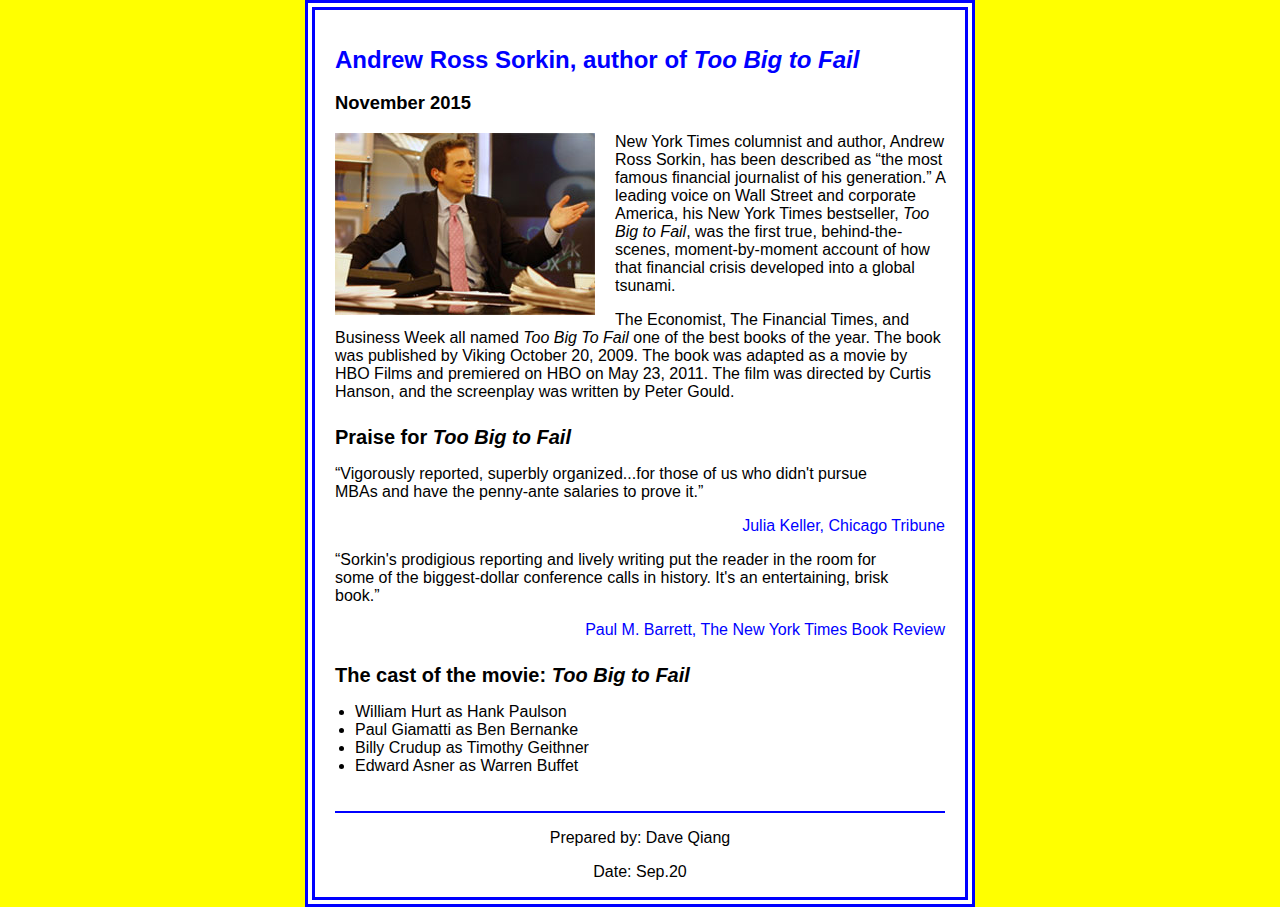
<file: week3/index.html>
<!DOCTYPE html>
<html lang="en">

<head>
	<meta charset="utf-8">
	<title>San Joaquin Valley Town Hall</title>
	<link rel="shortcut icon" href="images/favicon.ico">
	<link rel="stylesheet" href="styles/normalize.css">
	<link rel="stylesheet" href="styles/c05x_sorkin.css">
</head>
<body>
	<main>
		<h1>Andrew Ross Sorkin, author of <i>Too Big to Fail</i></h1>
		<h3>November 2015</h3>
		<img src="images/sorkin_desk260.jpg" alt="Andrew Ross Sorkin" width="260">
		<p>New York Times columnist and author, Andrew Ross Sorkin, has been described as <q>the most famous financial journalist of his generation.</q> A leading voice on Wall Street and corporate America, his New York Times bestseller, <i>Too Big to Fail</i>, was the first true, behind-the-scenes, moment-by-moment account of how that financial crisis developed into a global tsunami.</p>
		<p>The Economist, The Financial Times, and Business Week all named <i>Too Big To Fail</i> one of the best books of the year. The book was published by Viking October 20, 2009. The book was adapted as a movie by HBO Films and premiered on HBO on May 23, 2011. The film was directed by Curtis Hanson, and the screenplay was written by Peter Gould.</p>
		
		<h2>Praise for <i>Too Big to Fail</i></h2>
		<blockquote>&ldquo;Vigorously reported, superbly organized...for those of us who didn't pursue MBAs and have the penny-ante salaries to prove it.&rdquo;</blockquote>
		<p class="hbue"><cite>Julia Keller, Chicago Tribune</cite></p>
		<blockquote>&ldquo;Sorkin's prodigious reporting and lively writing put the reader in the room for some of the biggest-dollar conference calls in history. It's an entertaining, brisk book.&rdquo;</blockquote>
		<p class="hbue"><cite>Paul M. Barrett, The New York Times Book Review</cite></p>
		
		<h2>The cast of the movie: <i>Too Big to Fail</i></h2>
		<ul>
			<li>William Hurt as Hank Paulson</li>
			<li>Paul Giamatti as Ben Bernanke</li>
			<li>Billy Crudup as Timothy Geithner</li>
			<li>Edward Asner as Warren Buffet</li>
		</ul>
	</main>
	<footer>
		<p>Prepared by: Dave Qiang</p>
		<p>Date: Sep.20</p>
	</footer>
</body>
</html>
</file>
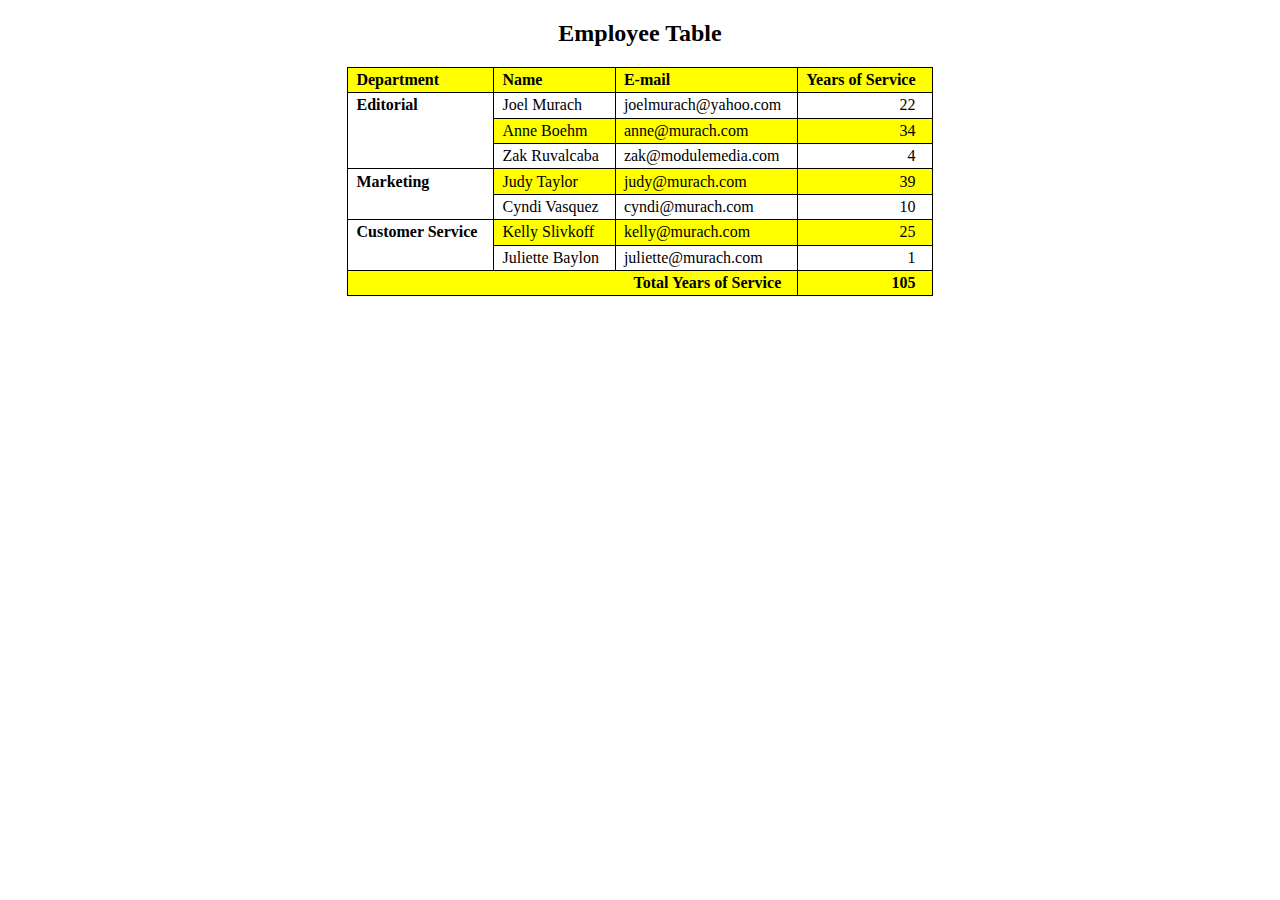
<file: week4employeetable/index.html>
<!DOCTYPE html>
<html>
<head>
    <meta charset="utf-8">
    <title>Employee table</title>
	<style>
		body {
			width: 750px;
			margin: 0 auto;
            font-family: "Times New Roman";
		}
		table {
			border-collapse: collapse;
			border: 1px solid black;
			margin: 20px auto;
        
		}
		thead {
			background-color: yellow;
		}
		th, td {
			border: 1px solid black;
			padding: .2em 1em .2em .5em;
			text-align: left;
			vertical-align: middle;
		}
		.right {
			text-align: right;
		}
		tbody tr:nth-child(even) td {
			background-color: yellow;
		}
        figcaption{
            text-align: center;
        }
        .rowspan{
            background-color: white !important;
            font-weight: bold;
            vertical-align: top;
        }
        .colspan{
            
            text-align: right;
            font-weight: bold;
        }
	</style>
</head>

<body>
    
    <figure>
        <figcaption><h2>Employee Table</h2></figcaption>
<table>
	<thead>
		<tr>
            <th>Department</th>
			<th>Name</th>
			<th>E-mail</th>
			<th class="right">Years of Service</th>
        
		</tr>
	</thead>
	<tbody>
		<tr>
            <td rowspan="3" class="rowspan">Editorial</td>
			<td>Joel Murach</td>
			<td>joelmurach@yahoo.com</td>
			<td class="right">22</td>
		</tr>
		<tr>
            
			<td>Anne Boehm</td>
			<td>anne@murach.com</td>
			<td class="right">34</td>
		</tr>
		<tr>
    
			<td>Zak Ruvalcaba</td>
			<td>zak@modulemedia.com</td>
			<td class="right">4</td>
		</tr>
		<tr>
            <td rowspan="2" class="rowspan">Marketing</td>
			<td>Judy Taylor</td>
			<td>judy@murach.com</td>
			<td class="right">39</td>
		</tr>
		<tr>
           
			<td>Cyndi Vasquez</td>
			<td>cyndi@murach.com</td>
			<td class="right">10</td>
		</tr>
		<tr>
            <td rowspan="2" class="rowspan">Customer Service</td>
			<td>Kelly Slivkoff</td>
			<td>kelly@murach.com</td>
			<td class="right">25</td>
		</tr>
		<tr>
          
			<td>Juliette Baylon</td>
			<td>juliette@murach.com</td>
			<td class="right">1</td>
		</tr>
        <tr>
            <td colspan="3" class="colspan">Total Years of Service</td>
            <td class="colspan">105</td>
        
        </tr>
	</tbody>
    
    
</table>
    </figure>
</body>
</html>
</file>
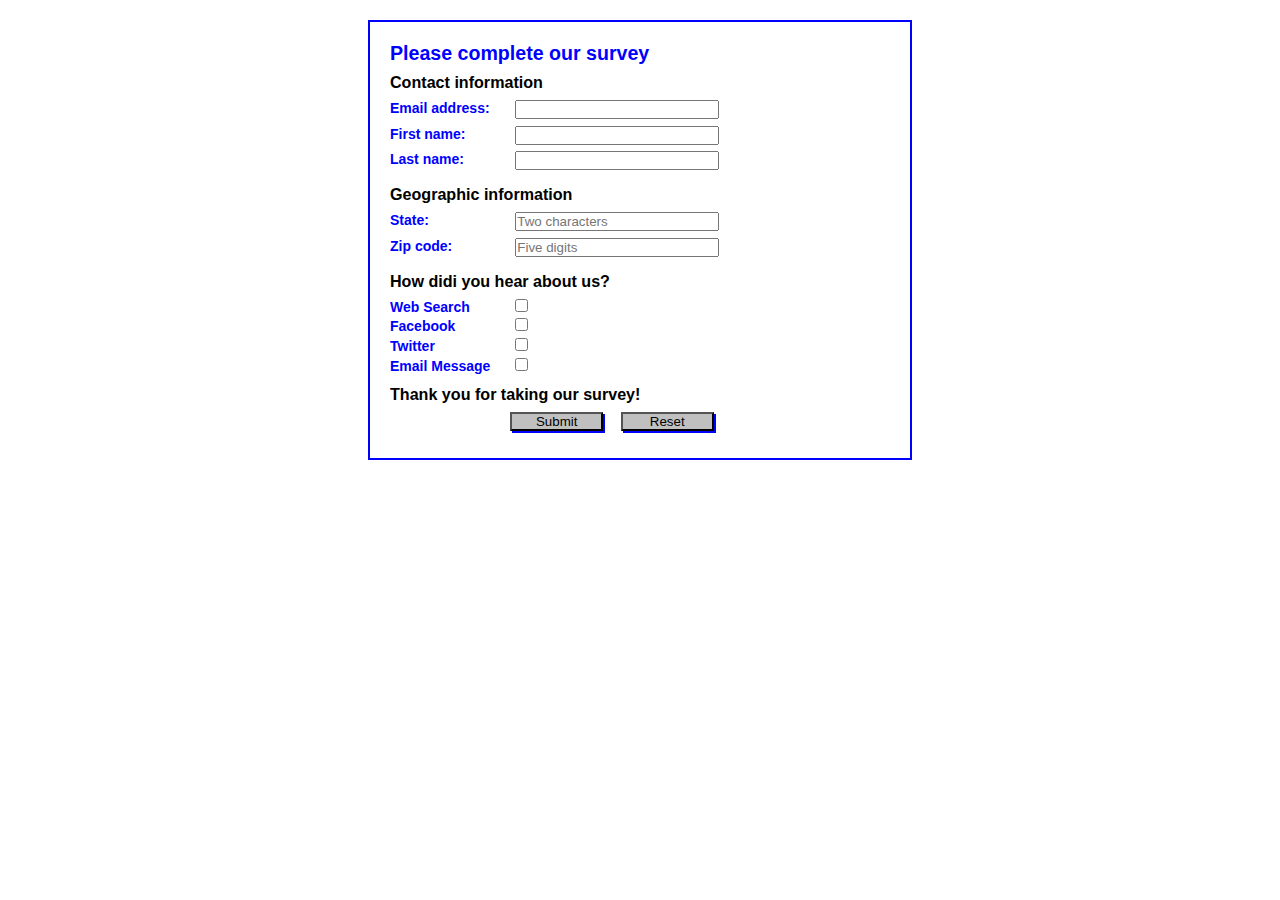
<file: week4survey/index.html>
<!DOCTYPE HTML>
<html lang="en">
<head>
	<meta charset="utf-8">
    <title>Complete a Form</title>
    <style>
    	* {
    		margin: 0;
    		padding: 0;
    	}
		body {
			font: 87.5% Arial, Helvetica, sans-serif;
			width: 500px;
		    margin: 20px auto;
		    padding: 20px;
		    border: 2px solid blue;
		}
		h1 {
			color: blue; 
			font-size: 140%;
		}
		h2 {
			font-size: 115%;
			padding: .5em 0;
		}
		label {
			color: blue;
			float: left;
			width: 8em;
			font-weight: bold;
			text-align: left;
		}
		input {
			width: 15em;
			margin: 0 0 .5em 1em;
		}
		#button, #reset {
			width: 7em;
			background-color: silver;
			box-shadow: 2px 2px 0 blue; }
		#button {
			margin-left: 9em;
		}
        input[type="checkbox"]  {
            width: 13px;
        }
	</style>
</head>

<body>
<h1>Please complete our survey</h1>
<form name="myform" action="survey_data.html" method="get">
	
	<h2>Contact information</h2>
	<label for="email">Email address:</label>
    <input type="email" name="email" id="email"><br>
    <label for="firstname">First name:</label>
    <input type="text" name="firstname" id="firstname"><br>
    <label for="lastname">Last name:</label>
    <input type="text" name="lastname" id="lastname"><br>
    
    <h2>Geographic information</h2>
    <label>State:</label>
    <input type="text" name="state" id="state" placeholder="Two characters" placeholder="Two Characters" pattern="[A-Za-z]{2}"><br>
    <label>Zip code:</label>
    <input type="text" name="Zip code" id="Zip code" placeholder="Five digits" pattern="\d{5}"><br>
  
    <h2>How didi you hear about us?</h2>
    <label for="Websearch">Web Search</label>
    <input type="checkbox" value="Websearch" name="Websearch" id="Websearch"><br>
    
    <label for="Facebook">Facebook</label>
    <input type="checkbox" value="Facebook" name="Facebook" id="Facebook"><br>
    
    <label for="Twitter">Twitter</label>
    <input type="checkbox" value="Twitter" name="Twitter" id="Twitter"><br>
    
    <label for="Email Message">Email Message</label>
    <input type="checkbox" value="Email Message" name="Email Message" id="Email Message"><br>
    
    
    <h2>Thank you for taking our survey!</h2>
    <input type="submit" name="button" id="button" value="Submit">
    <input type="reset" name="reset" id="reset"> 
</form>
</body>
</html>
</file>
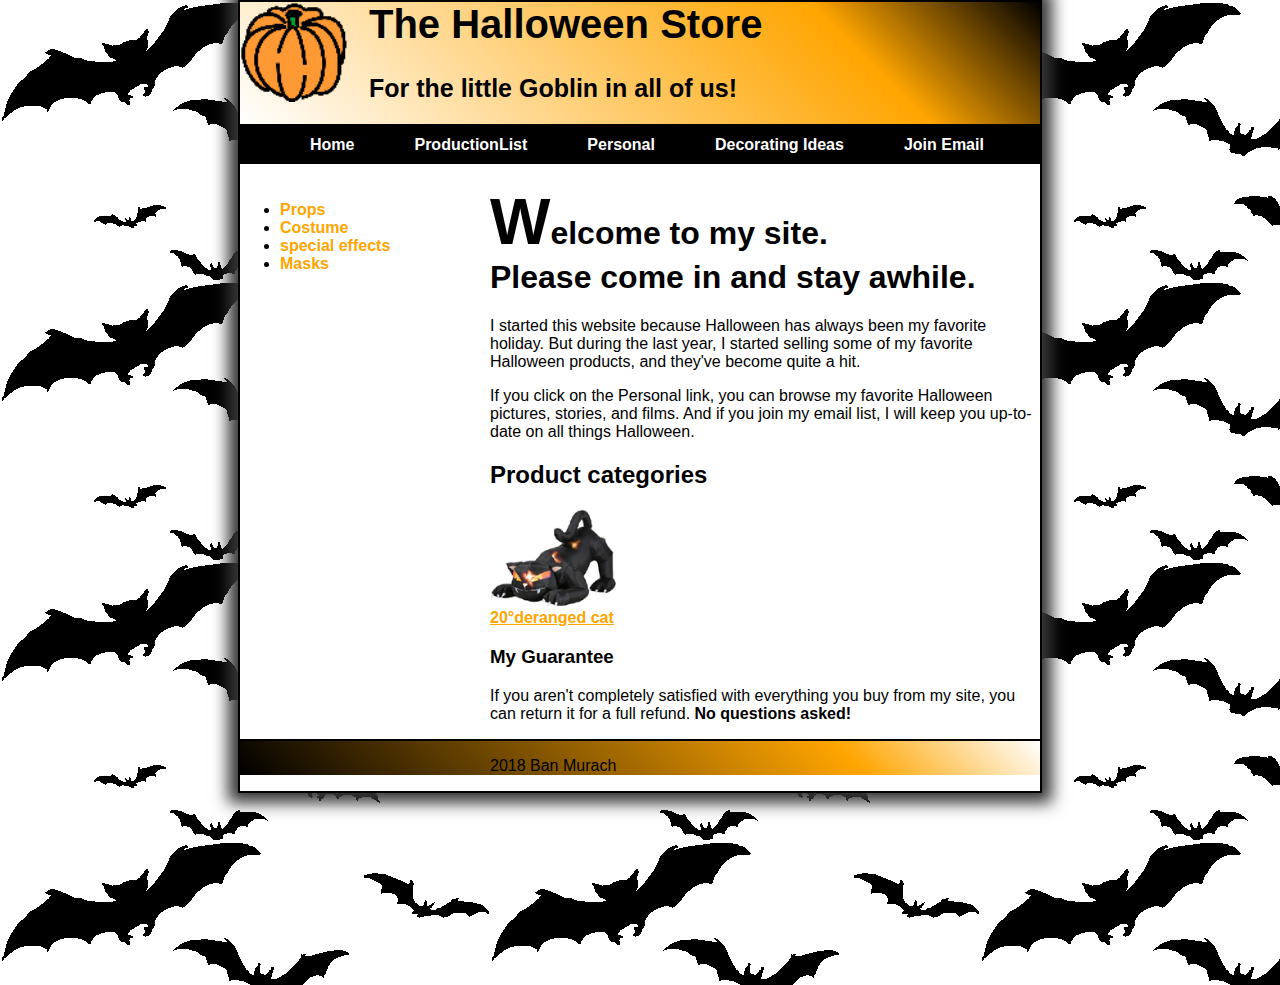
<file: homework1/halloween_exercises/index.html>
<!DOCTYPE html>

<html lang="en">
<head>
	<meta charset="utf-8" />
	<title>Helloween Store</title>
    <link rel="stylesheet" href="styles/main.css">
</head>

<body>
    <header>
        <img src="images/pumpkin.gif">
        <h1 class="header1">The Halloween Store</h1>
        <h2 class="header2">For the little Goblin in all of us!</h2>
    </header>
<div>
        <nav id="nav_menu">
    <ul>
        <li class="background color2"><a href="index.html" class="background1">Home</a></li>
        <li class="background color2"><a href="list.html" class="background1">ProductionList</a></li>
        <li class="background color2"><a href="#" class="background1">Personal</a></li>
        <li class="background color2"><a href="product.html" class="background1">Decorating Ideas</a></li>
            <ul>
                <li class="background color2"><a href="#" class="background1">Outdoor</a></li>
                <li class="background color2"><a href="#" class="background1">Indoor</a></li>
                <li class="background color2"><a href="#" class="background1">Table</a></li>
                <li class="background color2"><a href="#" class="background1">Threats</a></li>
            </ul>        
        <li class="background color2"><a href="#" class="background1">Join Email</a></li>
    </ul>
        </nav>
</div>
    
     <main>
         <aside>
        <div style="float: left;height: 800px;width: 250px"><nav>
            <ul class=leftsec>
                <li><a href="products/props.html">Props</a></li>
                <li><a href="products/costume.html">Costume</a></li>
                <li><a href="products/special effects.html">special effects</a></li>
                <li><a href="products/masks.html">Masks</a></li>
            </ul>
            </nav></div>
         </aside>
    
         <div><h1><span>W</span>elcome to my site.<br> Please come in and stay awhile.</h1>

<p>I started this website because Halloween has always been my favorite holiday. But during the last year, I started selling some of my favorite Halloween products, and they've become quite a hit.</p>
<p>If you click on the Personal link, you can browse my favorite Halloween pictures, stories, and films. And if you join my email list, I will keep you up-to-date on all things Halloween.</p>        

        <h2>Product categories</h2>
            <img style="margin-right: 400px;height=150px"src="images/cat1.jpg">
             <a href="images/cat1.html"><u>20°deranged cat</u></a>
        
            <h3>My Guarantee</h3>
             <div><p>If you aren't completely satisfied with everything you buy from my site, you can return it for a full refund.
                 <b> No questions asked!</b></p></div>
         </div>
        </main>
    <footer>
            <p>2018 Ban Murach</p>
    </footer>
	
</body>
</html>
</file>
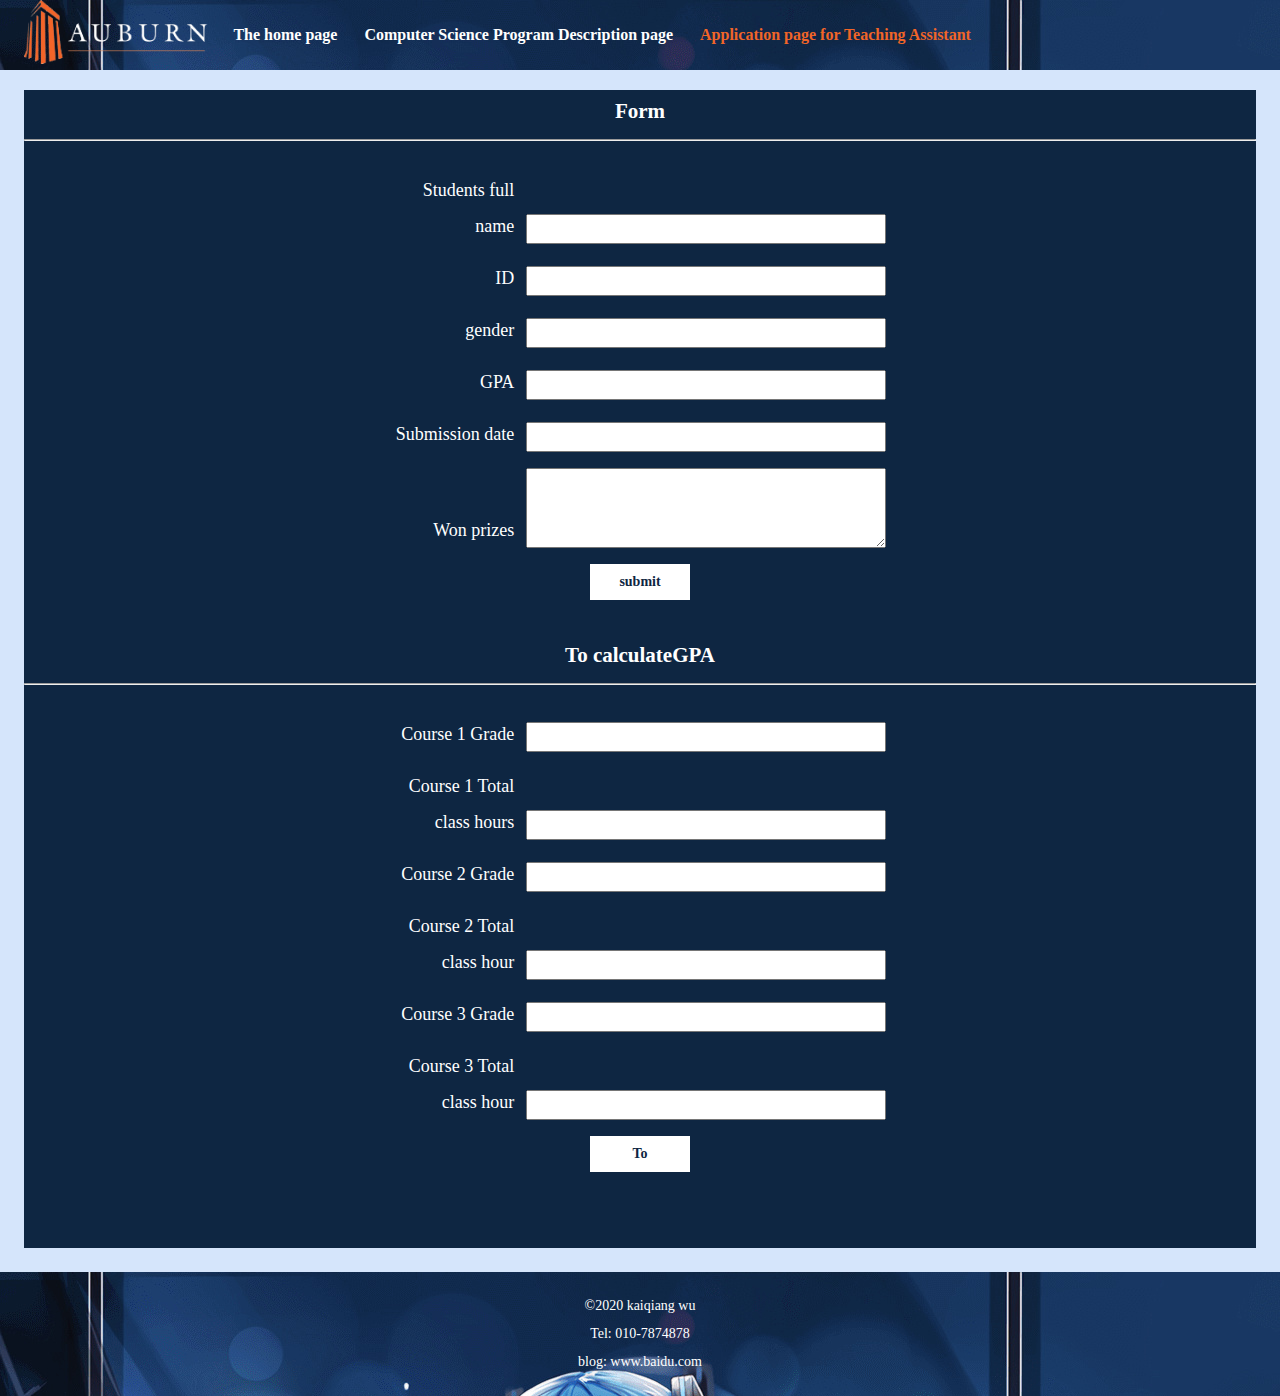
<file: home2/ask.html>
<!DOCTYPE html>
<html lang="en">
<head>
    <meta charset="UTF-8">
    <meta http-equiv="X-UA-Compatible" content="IE=edge">
    <meta name="viewport" content="width=device-width,initial-scale=1,maximum-scale=5">
    <title>Application page for Teaching Assistant</title>
    <meta name="format-detection" content="telephone=no">
    <link rel="stylesheet" href="asset/css/main.css">
    <link rel="stylesheet" href="asset/css/ask.css">
</head>
<body>
<div id="body-wrap">
    <div class="top">
        <img class="logo" src="asset/images/logo.png">
        <ul>
            <li><a href="home.html">The home page</a></li>
            <li><a href="doc.html">Computer Science Program Description page</a></li>
            <li><a href="ask.html" class="active">Application page for Teaching Assistant</a></li>
        </ul>
    </div>
    <main class="content page-content2">
        <h2 class="is-center">Form</h2>
        <hr>
        <div class="form">
            <form class="page">
                <div class="item-wrap">
                    <div class="item">
                        <div class="item-input-wrap">
                            <span class="item-label">Students full name</span>
                            <input class="item-input" name="username" id="username"
                                   onblur="check('username')" onfocus="checkFocus('username')"/>
                        </div>
                        <div class="tips" id="username-bot-tips"></div>
                    </div>
                </div>
                <div class="item-wrap">
                    <div class="item">
                        <div class="item-input-wrap">
                            <span class="item-label">ID</span>
                            <input class="item-input" name="ID" id="ID"
                                   onblur="check('ID')" onfocus="checkFocus('ID')"/>
                        </div>
                        <div class="tips" id="ID-bot-tips"></div>
                    </div>
                </div>
                <div class="item-wrap">
                    <div class="item">
                        <div class="item-input-wrap">
                            <span class="item-label">gender</span>
                            <input class="item-input" name="sex" id="sex"/>
                        </div>
                    </div>
                </div>
                <div class="item-wrap">
                    <div class="item">
                        <div class="item-input-wrap">
                            <span class="item-label">GPA</span>
                            <input class="item-input" name="GPA" id="GPA"/>
                        </div>
                    </div>
                </div>
                <div class="item-wrap">
                    <div class="item">
                        <div class="item-input-wrap">
                            <span class="item-label">Submission date</span>
                            <input class="item-input" name="Date" id="Date"/>
                        </div>
                    </div>
                </div>
                <div class="item-wrap">
                    <div class="item">
                        <div class="item-input-wrap">
                            <span class="item-label">Won prizes</span>
                            <textarea class="item-area" name="APP" id="APP"></textarea>
                        </div>
                    </div>
                </div>
                <a class="item-btn" onclick="reg()">submit</a>
                <div class="result">
                    <div id="res" class="res" style="display: none">
                        <div>Submitted successfully:</div>
                        <div id="res-info"></div>
                    </div>
                </div>
            </form>
            <div>
                <h2 class="is-center">To calculateGPA</h2>
                <hr>
                <form class="page" id="form-gpa" style="padding-bottom: 0">
                    <div class="item-gpa">
                        <div class="item-wrap">
                            <div class="item">
                                <div class="item-input-wrap">
                                    <span class="item-label">Course 1 Grade</span>
                                    <input class="item-input" name="ID" id="sc1"/>
                                </div>
                                <div class="tips" id="sc1-bot-tips"></div>
                            </div>
                        </div>
                        <div class="item-wrap">
                            <div class="item">
                                <div class="item-input-wrap">
                                    <span class="item-label">Course 1 Total class hours</span>
                                    <input class="item-input" name="ID" id="to1"/>
                                </div>
                                <div class="tips" id="to1-bot-tips"></div>
                            </div>
                        </div>
                    </div>
                    <div class="item-gpa">
                        <div class="item-wrap">
                            <div class="item">
                                <div class="item-input-wrap">
                                    <span class="item-label">Course 2 Grade</span>
                                    <input class="item-input" name="ID" id="sc2"/>
                                </div>
                                <div class="tips" id="sc2-bot-tips"></div>
                            </div>
                        </div>
                        <div class="item-wrap">
                            <div class="item">
                                <div class="item-input-wrap">
                                    <span class="item-label">Course 2 Total class hour</span>
                                    <input class="item-input" name="ID" id="to2"/>
                                </div>
                                <div class="tips" id="to2-bot-tips"></div>
                            </div>
                        </div>
                        <div class="item-wrap">
                            <div class="item">
                                <div class="item-input-wrap">
                                    <span class="item-label">Course 3 Grade</span>
                                    <input class="item-input" name="ID" id="sc2"/>
                                </div>
                                <div class="tips" id="sc2-bot-tips"></div>
                            </div>
                        </div>
                        <div class="item-wrap">
                            <div class="item">
                                <div class="item-input-wrap">
                                    <span class="item-label">Course 3 Total class hour</span>
                                    <input class="item-input" name="ID" id="to2"/>
                                </div>
                                <div class="tips" id="to2-bot-tips"></div>
                            </div>
                        </div>
                    </div>
                </form>
                <div class="is-center" style="padding-bottom: 24px">
                    <a class="item-btn" onclick="deal()">To calculate</a>
                </div>
            </div>
        </div>
    </main>
    <footer id="footer">
        <div id="footer-wrap">
            <div class="copyright">&copy;2020 kaiqiang wu<br>Tel:  010-7874878<br>blog:  www.baidu.com</div>
        </div>
    </footer>
</div>
<script src="https://cdn.jsdelivr.net/npm/jquery@3.4.1/dist/jquery.min.js"></script>
<script type="text/javascript">
    // 聚焦
    function checkFocus(type) {
        var nameTips = document.getElementById("username-bot-tips");
        var pwdTips = document.getElementById("ID-bot-tips");
        if (type == "username") {
            nameTips.innerHTML  = "Support Chinese numbers"
        } else {
            pwdTips.innerHTML  = "Two character combinations are recommended"
        }
    }
    // 失去焦点
    function check(type){
        var name = document.getElementById("username");
        var pwd = document.getElementById("ID");
        var nameTips = document.getElementById("username-bot-tips");
        var pwdTips = document.getElementById("ID-bot-tips");
        if (type == "username") {
            if (!name.value) {nameTips.innerHTML  = "Student's full name must not be empty"}
            else {nameTips.innerHTML  = ""}
        } else {
            if (!pwd.value) {pwdTips.innerHTML  = "ID cannot be null"}
            else {pwdTips.innerHTML  = ""}
        }
    }
    // 提交
    function reg() {
        var name = document.getElementById("username");
        var pwd = document.getElementById("ID");
        var sex = document.getElementById("sex");
        var GPA = document.getElementById("GPA");
        var Date = document.getElementById("Date");
        var APP = document.getElementById("APP");
        var nameTips = document.getElementById("username-bot-tips");
        var pwdTips = document.getElementById("ID-bot-tips");
        var resWrap = document.getElementById("res");
        var resInfo = document.getElementById("res-info");
        if (!name.value || !pwd.value) {
            if (!name.value) {nameTips.innerHTML  = "Student's full name must not be empty";}
            if (!pwd.value) {pwdTips.innerHTML  = "ID cannot be null";}
            return false
        }
        var html = '<div>'+ name.value +'</div>';
        html += '<div>'+ pwd.value +'</div>';
        html += '<div>'+ sex.value +'</div>';
        html += '<div>'+ GPA.value +'</div>';
        html += '<div>'+ Date.value +'</div>';
        html += '<div>'+ APP.value +'</div>';
        resInfo.innerHTML = html;
        resWrap.style.display = ""
    }

    // 获取对应数字
    function getNum(level) {
        switch (level) {
            case "A":
                return 4;
                break;
            case "B":
                return 3;
                break;
            case "C":
                return 2;
                break;
            case "D":
                return 1;
                break;
            case "F":
                return 0;
                break;
            default:
                return 0;
                break;
        }
    }

    // 计算
    function deal() {
        var top = 0;
        var bot = 0;
        var cnum = document.getElementsByClassName("item-gpa").length;
        for (var i = 1; i <= cnum; i++) {
            var sc = document.getElementById("sc" + i).value;
            if (!sc) {
                document.getElementById("sc"+ i +"-bot-tips").innerHTML  = "course"+ i +"The result cannot be empty";
            }
            var to = document.getElementById("to" + i).value;
            if (!to) {
                document.getElementById("to"+ i +"-bot-tips").innerHTML  = "course"+ i +"Total class hours cannot be empty";
            }
            if (!sc || !to) {
                return false
            }
            top += Number(getNum(sc))*Number(to);
            bot += Number(to)
        }
        var GPA = top/bot;
        if(isNaN(GPA) || GPA<0){
            alert("Sorry, there was a mistake！\nPlease check that a total credit hour entered is zero or negative\nPlease correct and click the calculation button again");
        }
        else if(GPA>4){
            alert("Sorry, there was a mistake！\nPlease check that the total credit hours entered are correct\nPlease correct and click the calculation button again");
        }
        else {
            alert("Your GPA" + GPA.toFixed(1) + "!");
        }
    }
</script>
</body>
</html>
</file>
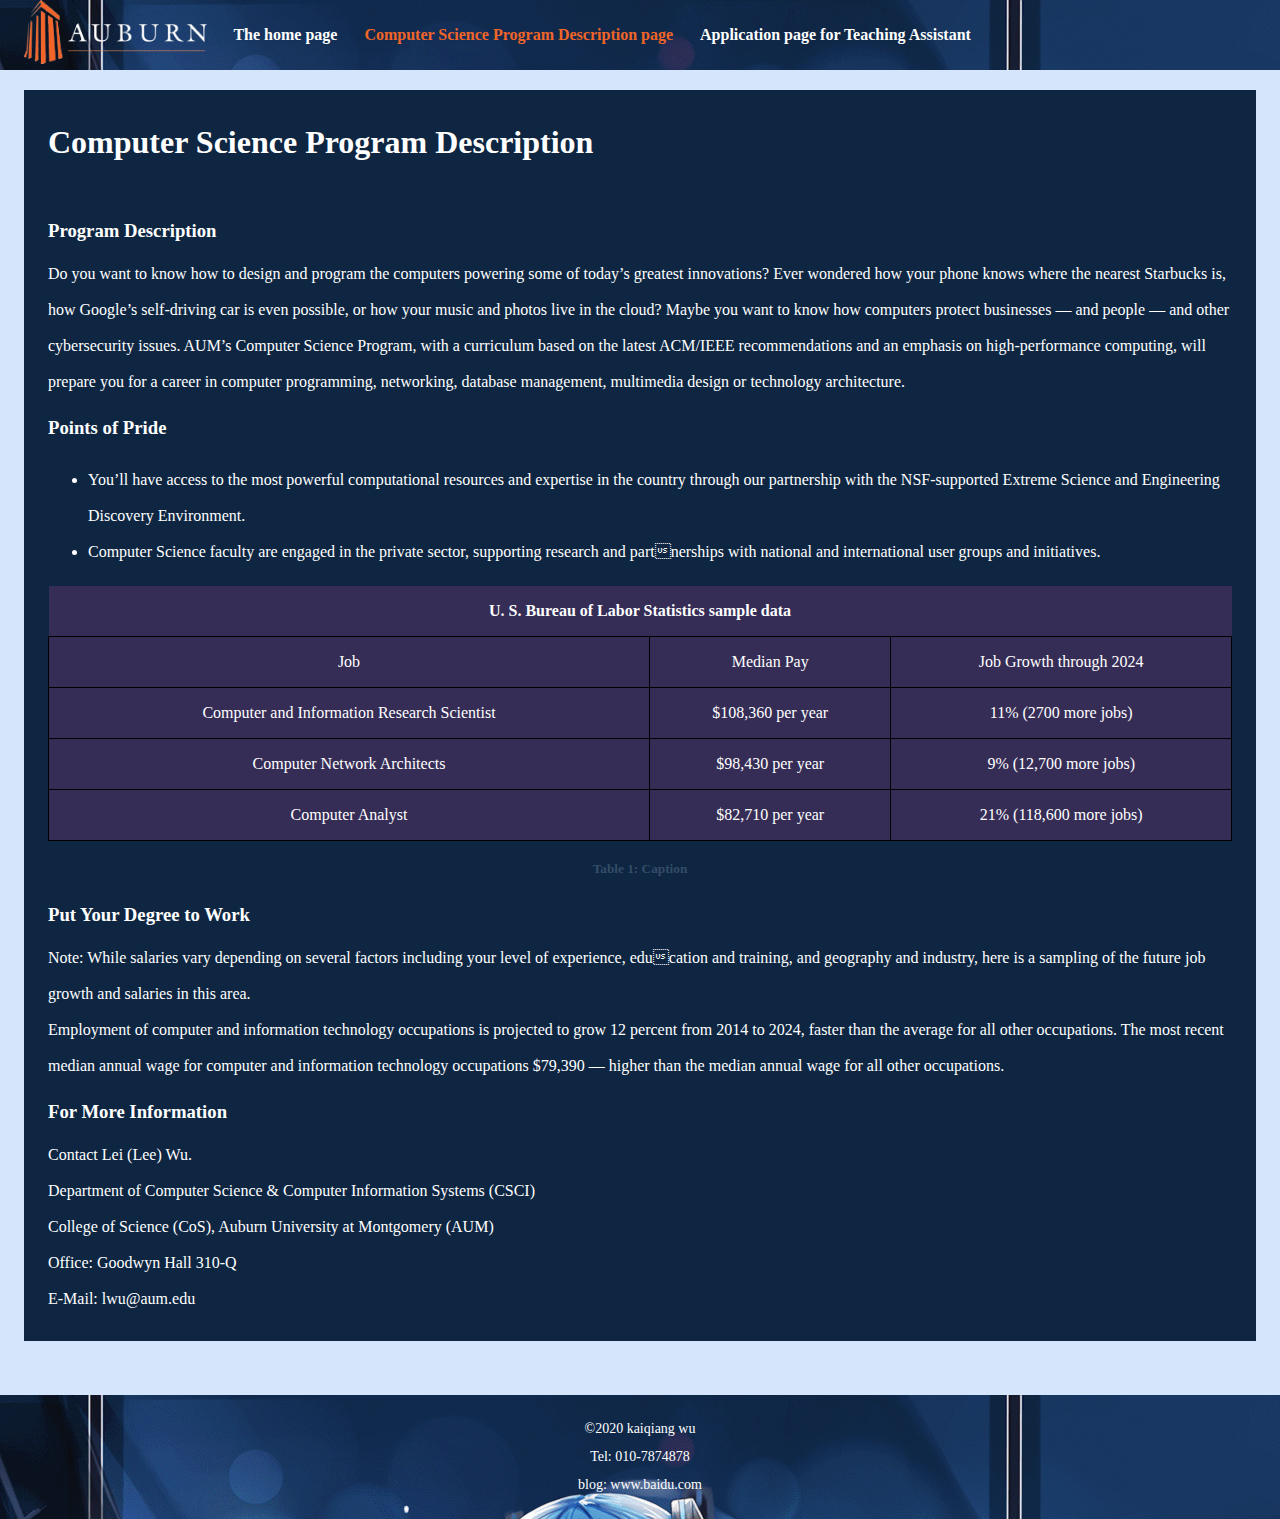
<file: home2/doc.html>
<!DOCTYPE html>
<html lang="en">
<head>
    <meta charset="UTF-8">
    <meta http-equiv="X-UA-Compatible" content="IE=edge">
    <meta name="viewport" content="width=device-width,initial-scale=1,maximum-scale=5">
    <title>Computer Science Program Description page</title>
    <meta name="format-detection" content="telephone=no">
    <link rel="stylesheet" href="asset/css/main.css">
    <link rel="stylesheet" href="asset/css/doc.css">
</head>
<body>
<div id="body-wrap">
    <div class="top">
        <img class="logo" src="asset/images/logo.png">
        <ul>
            <li><a href="home.html">The home page</a></li>
            <li><a href="doc.html" class="active">Computer Science Program Description page</a></li>
            <li><a href="ask.html">Application page for Teaching Assistant</a></li>
        </ul>
    </div>
    <main class="page-content2">
        <div class="content">
            <h1>Computer Science Program Description</h1><br>
            <h3>Program Description</h3>
            Do you want to know how to design and program the computers powering some of today’s greatest innovations? Ever wondered how your phone knows where the nearest Starbucks is, how Google’s self-driving car is even possible, or how your music and photos live in the cloud? Maybe you want to know how computers protect businesses — and people — and other cybersecurity issues. AUM’s Computer Science Program, with a curriculum based on the latest ACM/IEEE recommendations and an emphasis on high-performance computing, will prepare you for a career in computer programming, networking, database management, multimedia design or technology architecture.
            <h3>Points of Pride</h3>
            <ul>
                <li>
                    You’ll have access to the most powerful computational resources and expertise in the country through our partnership with the NSF-supported Extreme Science and Engineering Discovery Environment.<br>
                </li>
                <li>
                    Computer Science faculty are engaged in the private sector, supporting research and partnerships with national and international user groups and initiatives.<br>
                </li>
            </ul>
            <table>
                <tr>
                    <th colspan="3">U. S. Bureau of Labor Statistics sample data</th>
                </tr>
                <tr>
                    <td>Job</td>
                    <td>Median Pay</td>
                    <td>Job Growth through 2024</td>
                </tr>
                <tr>
                    <td>Computer and Information Research Scientist</td>
                    <td>$108,360 per year</td>
                    <td>11% (2700 more jobs)</td>
                </tr>
                <tr>
                    <td>Computer Network Architects</td>
                    <td>$98,430 per year</td>
                    <td>9% (12,700 more jobs)</td>
                </tr>
                <tr>
                    <td>Computer Analyst</td>
                    <td>$82,710 per year</td>
                    <td>21% (118,600 more jobs)</td>
                </tr>
            </table>
            <div class="is-center"><h5>Table 1: Caption</h5></div>

            <h3>Put Your Degree to Work</h3>
            Note: While salaries vary depending on several factors including your level of experience, education and training, and geography and industry, here is a sampling of the future job growth and salaries in this area.<br>
            Employment of computer and information technology occupations is projected to grow 12 percent from 2014 to 2024, faster than the average for all other occupations. The most recent median annual wage for computer and information technology occupations $79,390 — higher than the median annual wage for all other occupations.<br>
            <h3>For More Information</h3>
            Contact Lei (Lee) Wu.<br>
            Department of Computer Science & Computer Information Systems (CSCI)<br>
            College of Science (CoS), Auburn University at Montgomery (AUM)<br>
            Office: Goodwyn Hall 310-Q<br>
            E-Mail: lwu@aum.edu<br>
        </div>
    </main>
    <footer id="footer">
        <div id="footer-wrap">
            <div class="copyright">&copy;2020 kaiqiang wu<br>Tel:  010-7874878<br>blog:  www.baidu.com</div>
        </div>
    </footer>
</div>
<script src="https://cdn.jsdelivr.net/npm/jquery@3.4.1/dist/jquery.min.js"></script>
</body>
</html>
</file>
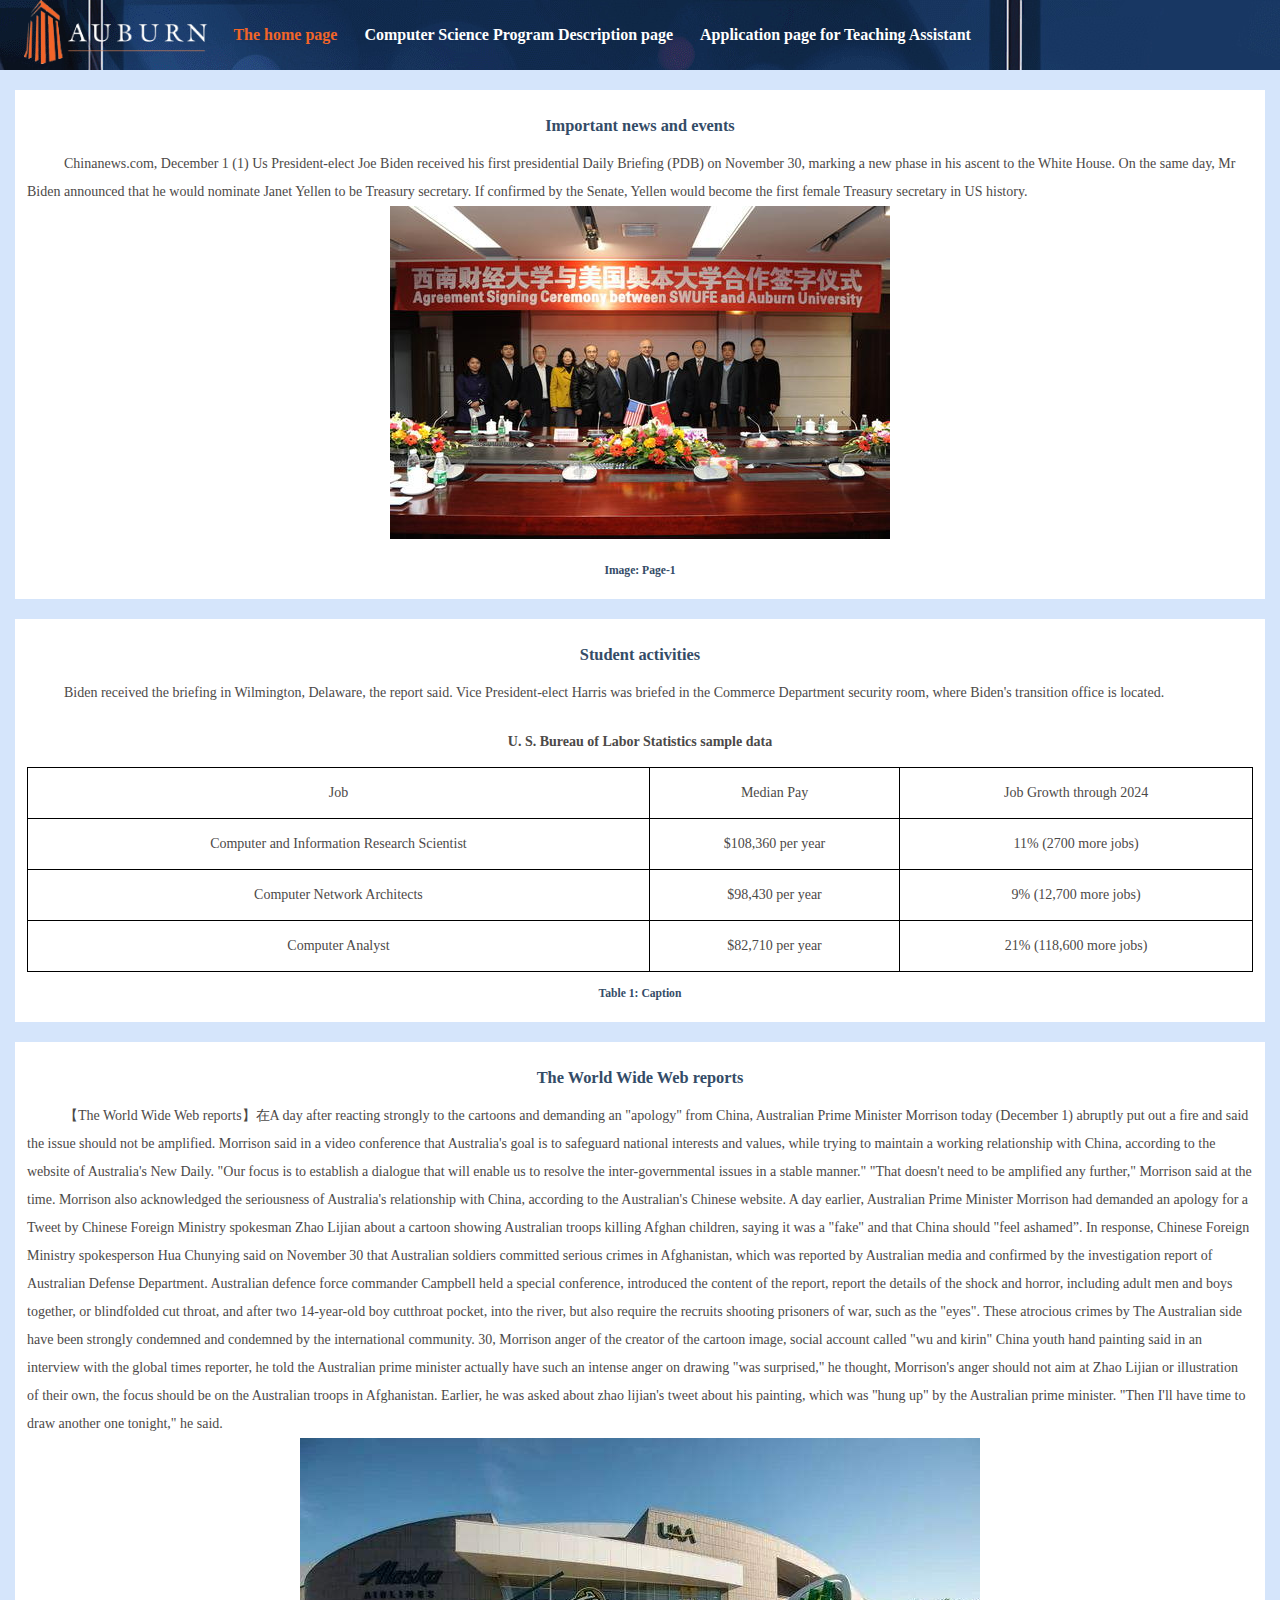
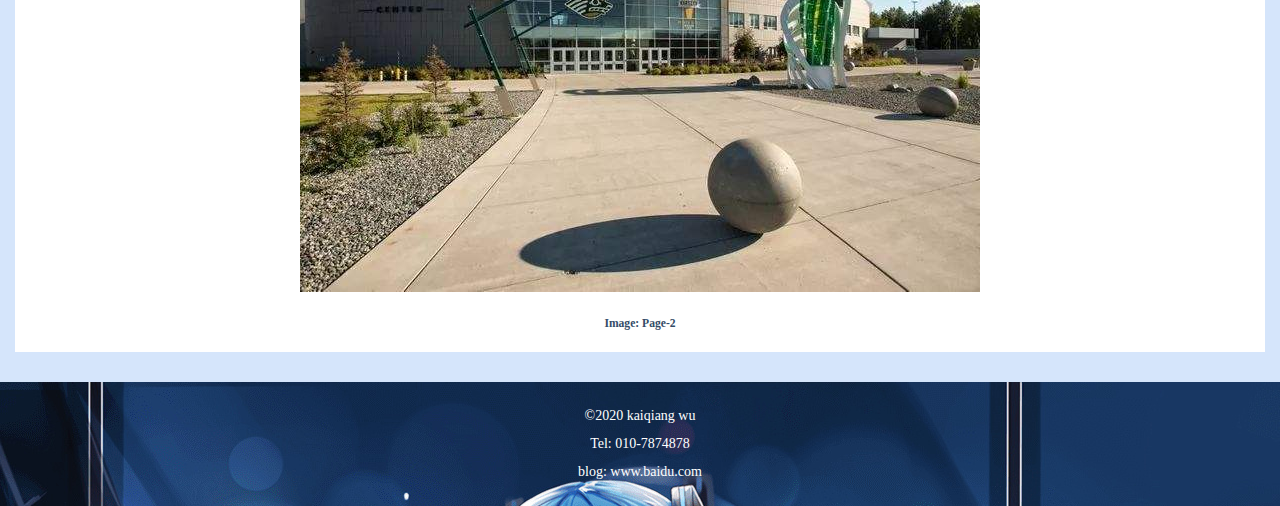
<file: home2/home.html>
﻿<!DOCTYPE html>
<html lang="en">
<head>
    <meta charset="UTF-8">
    <meta http-equiv="X-UA-Compatible" content="IE=edge">
    <meta name="viewport" content="width=device-width,initial-scale=1,maximum-scale=5">
    <title>Home page</title>
    <meta name="format-detection" content="telephone=no">
    <link rel="stylesheet" href="asset/css/main.css">
    <link rel="stylesheet" href="asset/css/home.css">
</head>
<body>
<div id="body-wrap">
    <div class="top">
        <img class="logo" src="asset/images/logo.png">
        <ul>
            <li><a href="home.html" class="active">The home page</a></li>
            <li><a href="doc.html">Computer Science Program Description page</a></li>
            <li><a href="ask.html">Application page for Teaching Assistant</a></li>
        </ul>
    </div>
    <main class="page-content">
        <div class="layout_page" id="content-inner">
            <div class="aside_content" id="aside_content">
                <div class="card-widget card-announcement">
                    <div class="card-content is-center">
                        <h3 class="is-center">Important news and events</h3>
                        <div class="desc is-left">Chinanews.com, December 1 (1) Us President-elect Joe Biden received his first presidential Daily Briefing (PDB) on November 30, marking a new phase in his ascent to the White House.
                            On the same day, Mr Biden announced that he would nominate Janet Yellen to be Treasury secretary. If confirmed by the Senate, Yellen would become the first female Treasury secretary in US history.</div>
                        <img src="asset/images/7.jpg">
                        <div class="is-center"><h5>Image: Page-1</h5></div>
                    </div>
                </div>
                <div class="card-widget card-announcement">
                    <div class="card-content">
                        <h3 class="is-center">Student activities</h3>
                        <div class="desc">Biden received the briefing in Wilmington, Delaware, the report said. Vice President-elect Harris was briefed in the Commerce Department security room, where Biden's transition office is located.</div>
                        <table>
                            <tr>
                                <th colspan="3">U. S. Bureau of Labor Statistics sample data</th>
                            </tr>
                            <tr>
                                <td>Job</td>
                                <td>Median Pay</td>
                                <td>Job Growth through 2024</td>
                            </tr>
                            <tr>
                                <td>Computer and Information Research Scientist</td>
                                <td>$108,360 per year</td>
                                <td>11% (2700 more jobs)</td>
                            </tr>
                            <tr>
                                <td>Computer Network Architects</td>
                                <td>$98,430 per year</td>
                                <td>9% (12,700 more jobs)</td>
                            </tr>
                            <tr>
                                <td>Computer Analyst</td>
                                <td>$82,710 per year</td>
                                <td>21% (118,600 more jobs)</td>
                            </tr>
                        </table>
                        <div class="is-center"><h5>Table 1: Caption</h5></div>
                    </div>
                </div>
                <div class="card-widget card-announcement">
                    <div class="card-content is-center">
                        <h3 class="is-center">The World Wide Web reports</h3>
                        <div class="desc is-left">【The World Wide Web reports】在A day after reacting strongly to the cartoons and demanding an "apology" from China, Australian Prime Minister Morrison today (December 1) abruptly put out a fire and said the issue should not be amplified.

                            Morrison said in a video conference that Australia's goal is to safeguard national interests and values, while trying to maintain a working relationship with China, according to the website of Australia's New Daily.

                            "Our focus is to establish a dialogue that will enable us to resolve the inter-governmental issues in a stable manner." "That doesn't need to be amplified any further," Morrison said at the time.

                           Morrison also acknowledged the seriousness of Australia's relationship with China, according to the Australian's Chinese website.

                            A day earlier, Australian Prime Minister Morrison had demanded an apology for a Tweet by Chinese Foreign Ministry spokesman Zhao Lijian about a cartoon showing Australian troops killing Afghan children, saying it was a "fake" and that China should "feel ashamed”.

                            In response, Chinese Foreign Ministry spokesperson Hua Chunying said on November 30 that Australian soldiers committed serious crimes in Afghanistan, which was reported by Australian media and confirmed by the investigation report of Australian Defense Department. Australian defence force commander Campbell held a special conference, introduced the content of the report, report the details of the shock and horror, including adult men and boys together, or blindfolded cut throat, and after two 14-year-old boy cutthroat pocket, into the river, but also require the recruits shooting prisoners of war, such as the "eyes". These atrocious crimes by The Australian side have been strongly condemned and condemned by the international community.

                            30, Morrison anger of the creator of the cartoon image, social account called "wu and kirin" China youth hand painting said in an interview with the global times reporter, he told the Australian prime minister actually have such an intense anger on drawing "was surprised," he thought, Morrison's anger should not aim at Zhao Lijian or illustration of their own, the focus should be on the Australian troops in Afghanistan. Earlier, he was asked about zhao lijian's tweet about his painting, which was "hung up" by the Australian prime minister. "Then I'll have time to draw another one tonight," he said.</div>
                        <img class="big-img" src="asset/images/1.jpg">
                        <div class="is-center"><h5>Image: Page-2</h5></div>
                    </div>
                </div>
            </div>
         </div>
    </main>
    <footer id="footer">
        <div id="footer-wrap">
            <div class="copyright">&copy;2020 kaiqiang wu<br>Tel:  010-7874878<br>blog:  www.baidu.com</div>
        </div>
    </footer>
</div>
<script src="https://cdn.jsdelivr.net/npm/jquery@3.4.1/dist/jquery.min.js"></script>
</body>
</html>
</file>
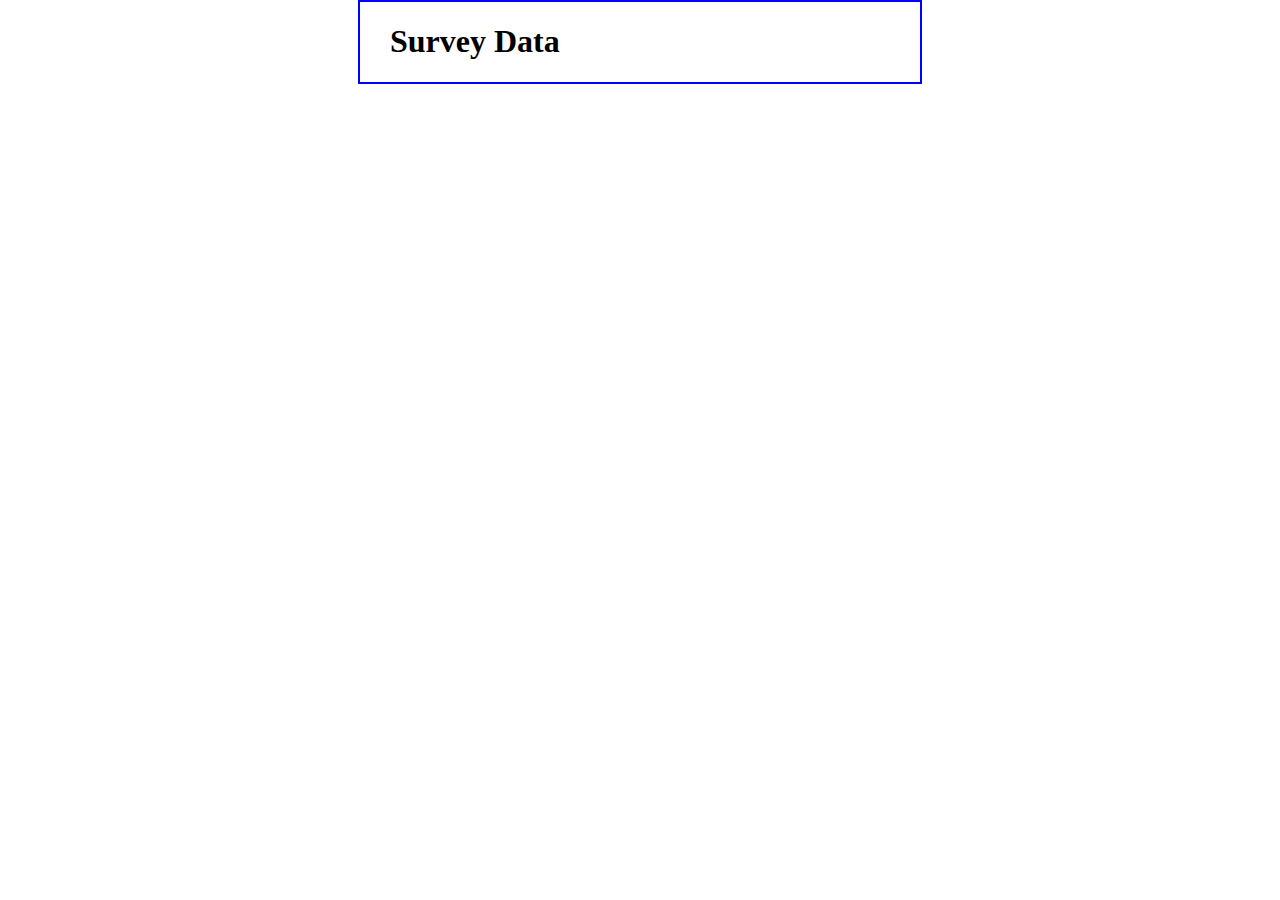
<file: week4survey/survey_data.html>
<!DOCTYPE html>
<html>
<head>
<title>Survey Data</title>
<style>
    body {
    	width: 500px;
    	margin: 0 auto;
    	padding: 0 30px;
    	border: 2px solid blue;
    }
    dt {
        font-weight: bold;
    }
</style>
<script type="text/javascript">
//<![CDATA[
var decode = function ( text ) {
    text = text.replace(/\+/g, " ");
    text = text.replace(/%[a-fA-F0-9]{2}/g, 
        function ( text ) {
            return String.fromCharCode( "0x" + text.substr(1,2));
        }
    );
    return text;
}
    
var display_data = function () {
    var query = location.search.replace("?", "");
    if ( query == "" ) return;
    
    var fields = query.split("&");
    
    if ( fields.length == 0 ) {
        document.write("<p>No data was submitted.</p>");
    } else {
        document.write("<dl>");
        var field_parts;
        for ( var i in fields ) {
            field_parts = fields[i].split("=");
            field_parts[0] = decode( field_parts[0] );
            field_parts[1] = decode( field_parts[1] );
            document.write("<dt>" + field_parts[0] + "</dt>");
            document.write("<dd>" + field_parts[1] + "</dd>");
        }
        document.write("</dl>");
    }
}
//]]>
</script>
</head>

<body>
    <h1>Survey Data</h1>
    <script>display_data();</script>
</body>
</html>
</file>
<file: week3/styles/c05x_sorkin.css>
html{
    background-color: yellow;
}

body{
font-family: Arial, Helvetica, sans-serif;
font-size: 100%;
width: 650px;
margin: auto ;
border: 10px double blue ;
background-color: white;
}

main{
padding: 20px;
}

footer{
border-top: 2px solid blue;
margin-left: 20px;
margin-right:20px;
font-size: 90%
font-weight:bold;
text-align: center;
}

h1{
font-size: 150%;
color :blue;
}

h2{
font-size: 125%;
margin-top: 25px;
margin-bottom: 15px;
}

h3{
font-size: 115%;
}

blockquote{
margin-left: 0px;
}

ul{
    padding-left:20px;
}

cite{
    color:blue;
    font-style: normal;
}

.hbue{
    text-align:right;
}

img{
    float:left;
    margin-right:20px;
}
</file>
<file: homework1/halloween_exercises/styles/main.css>
html{
    background-image: url(image/bats.gif);
}
body{
    font-family: sans-serif;
    width: 800px;
    background-color: white;
    border:2px solid black;
    -moz-box-shadow:0 0 15px 10px #545454;
    -webkit-box-shadow:0 0 15px 10px #545454;
    box-shadow: 0 0 15px 10px #363636;
    margin: auto; 
    background-repeat:repeat-x;
    background-repeat: repeat-y;
}

.header1{
    font-size: 40px;
    color: black;
    font-style: normal;
    font-weight: bold;
    text-shadow: black;
    margin-top: 0px;
}
.header2{    
    font-size:25px;
}

img{
    float: left;
    height: 100px;
    margin-right:20px;
}
.background1{
    color: white;
}

.background color2{
    background-color: black;
}

h1 span{
    font-size: 200%;
    color:black;
}

#nav_menu ul{
    padding-top: 10px;
    padding-bottom: 10px;
    list-style:none;
    position: relative;
    margin-top: 0px;
    background-color: black !important;
}

#nav_menu ul li{
    float: left;
    margin-left: 30px;
    margin-right: 30px;
}

#nav_menu ul li a{
    color:white;
    text-decoration: none;
}

#nav_menu ul ul{
    display: none;
    position: absolute;
    top: 26px;
    text-align: center;
}

#nav_menu ul ul li{
    float: none;
    margin-left: 0px;
}

#nav_menu ul li:hover>ul{
    display: block;
}

#nav_menu>ul::after{
    content: "";
    display: block;
    clear: both;
}
a{
    color: orange;
    font-weight: bold;
    margin-left: 0px;
    transition: color 1s ease-in 1s;
    text-decoration: none;
}

.footer{
    font-size: 15px;
    text-align:left;
    margin-left: 225px;
    margin-bottom: 0px;
}
header{
    background:linear-gradient(45deg, white, orange 75%, black)!important;
    border-bottom:2px solid black; 
    linear-gradient(45deg, white, orange 75%, black);
}
footer{
    background:linear-gradient(45deg, black, orange 75%, white) !important;
    border-top:2px solid black;
    linear-gradient(45deg, white, orange 75%, black);
}

a:hover{
    color:green;
}
</file>
<file: home2/asset/css/main.css>
* {
    box-sizing: border-box;
}
html {
    height: 100%;
}
body {
    position: relative;
    min-height: 100%;
    background: #d5e5fb;
    color: #4c4948;
    font-size: 14px;
    font-family: "MicrMicrosoft YaHei";
    line-height: 2;
    margin: 0;
}
html body {
    margin: 0;
    padding: 0;
}
h1, h2, h3, h4, h5, h6 {
    margin: 10px 0 7px;
    color: #344c67;
    font-weight: 700
}
img {
    max-width: 100%;
}

#footer {
    position: relative;
    margin-top: 10px;
    background-attachment: local;
    background-position: bottom;
    background-size: cover;
    background-color: #173760;
    color: #fff;
    background: url("../images/bg.jpg");
}
#footer-wrap {
    position: relative;
    padding: 20px 10px;
    text-align: center;
}
.top {
    position: fixed;
    top: 0;
    height: auto;
    width:100%;
    margin-left: 0;
    background: rgb(132 128 219);
    background: url("../images/bg.jpg");
}
.top ul {
    width: auto;
    list-style-type: none;
    white-space:nowrap;
    overflow: hidden;
    margin: 0;
    margin-left: 18%;
    padding: 16px 0;
}
.top li {
    float: left;
    margin-right:2%;
    position: relative;
    overflow: hidden;
}

.top li a{
    display: block;
    color:white;
    text-align: center;
    font-size: 16px;
    padding: 3px;
    overflow: hidden;
    text-decoration: none;
    font-weight: 600;

}
.top li a:hover{
    color: #f16528;
}

.top li a.active{
    color: #f16528;
}

.top ul li ul{
    margin-left: -0.2px;
    background:rgb(189, 181, 181);
    position: relative;
    display: none;

}
.top ul li ul li{
    float:none;
    text-align: center;
}
.top ul li:hover ul{
    display: block;
}
.logo {
    height: 64px;
    float: left;
    margin-left: 24px;
}
.logo-title {
    color: white;
    font-size: 18px;
    font-weight: 600;
}

.is-center {
    text-align: center;
}
.is-left {
    text-align: left;
}
table {
    width: 100%;
    margin: 10px auto;
    border-collapse: collapse;
}
th, td {
    height: 48px;
    line-height: 48px;
    text-align: center;
    border: 1px solid #000;
}
th {
    border: none;
}
tr {
    background: #fff;
}
tr:hover {
    background: #eee;
}
.page-content {
    padding-bottom: 20px;
    margin-top: 70px!important;
}
.page-content2 {
    padding-bottom: 20px;
    margin-top: 90px!important;
}
/* 滚动条 */
::-webkit-scrollbar {
    width: 3px;
    height: 12px;
}
::-webkit-scrollbar-thumb {
    border-radius: 2px;
}
::-webkit-scrollbar-thumb {
    background: #B7BEC7;
}
::-webkit-scrollbar-corner {
    background: #FFF;
}
</file>
<file: home2/asset/css/ask.css>
.content {
    background-color: #0e2642;
    margin: 24px;
}

.page {
    padding: 24px;
    text-align: center;
}

.item {
    margin-bottom: 16px;
    display: inline-block;
}

.item-label {
    color: #fff;
    width: 120px;
    display: inline-block;
    text-align: right;
    font-size: 18px;
    margin-right: 8px;
    vertical-align: bottom;
}

.item-input {
    width: 360px;
    padding: 0 8px;
    outline: none;
    line-height: 30px;
    height: 30px;
}
.item-area {
    width: 360px;
    padding: 8px;
    outline: none;
    height: 80px;
    vertical-align: middle;
}

.item-input-wrap {
    display: inline-block;
}

.item-btn {
    width: 100px;
    background: #fff;
    color: #0e2642;
    padding: 0 16px;
    height: 36px;
    line-height: 36px;
    display: inline-block;
    text-align: center;
    font-weight: 700;
}

.tips {
    text-align: left;
    color: #b1324e;
    margin-left: 110px;
}
.res {
    color: #fff;
    margin-top: 30px;
}
h2 {
    color: #fff;
}
</file>
<file: home2/asset/css/doc.css>
.content {
    font-size: 16px;
    background-color: #0e2642;
    padding: 24px;
    line-height: 36px;
    margin: 24px;
    color: #fff;
}
h1, h3 {
    color: #fff;
}
tr {
    background-color: #352d56;
}
tr:hover {
    background-color: #2e3363;
}
</file>
<file: home2/asset/css/home.css>
﻿
h1 {
    font-size: 2em;
    margin: .67em 0;
}
.layout_page {
    display: flex;
    -webkit-box-align: start;
    align-items: flex-start;
    margin: 0 auto;
    padding: 0 15px;
}


#aside_content {
    width: 100%;
}
#aside_content .card-widget {
    overflow: hidden;
    margin-top: 20px;
    background: #fff;
}
#aside_content .card-content {
    padding: 10px 12px;
}
.card-content .desc {
    font-size: 14px;
    text-indent: 37px;
}
.card-content .span {
    font-size: 16px;
    font-weight: 600;
    color: #8480db;
}

#aside_content .card-webinfo .webinfo {
    padding: 20px 10px;
}
#aside_content .card-webinfo .webinfo .webinfo-item {
    display: block;
    padding: 4px 0 0;
}
#aside_content .card-webinfo .webinfo .webinfo-item div:first-child {
    display: inline-block;
}
#aside_content .card-webinfo .webinfo .webinfo-item div:last-child {
    display: inline-block;
    float: right;
}

.img-wrap {
    width: 100%;
}
.img {
    width: 24%;
}
</file>
